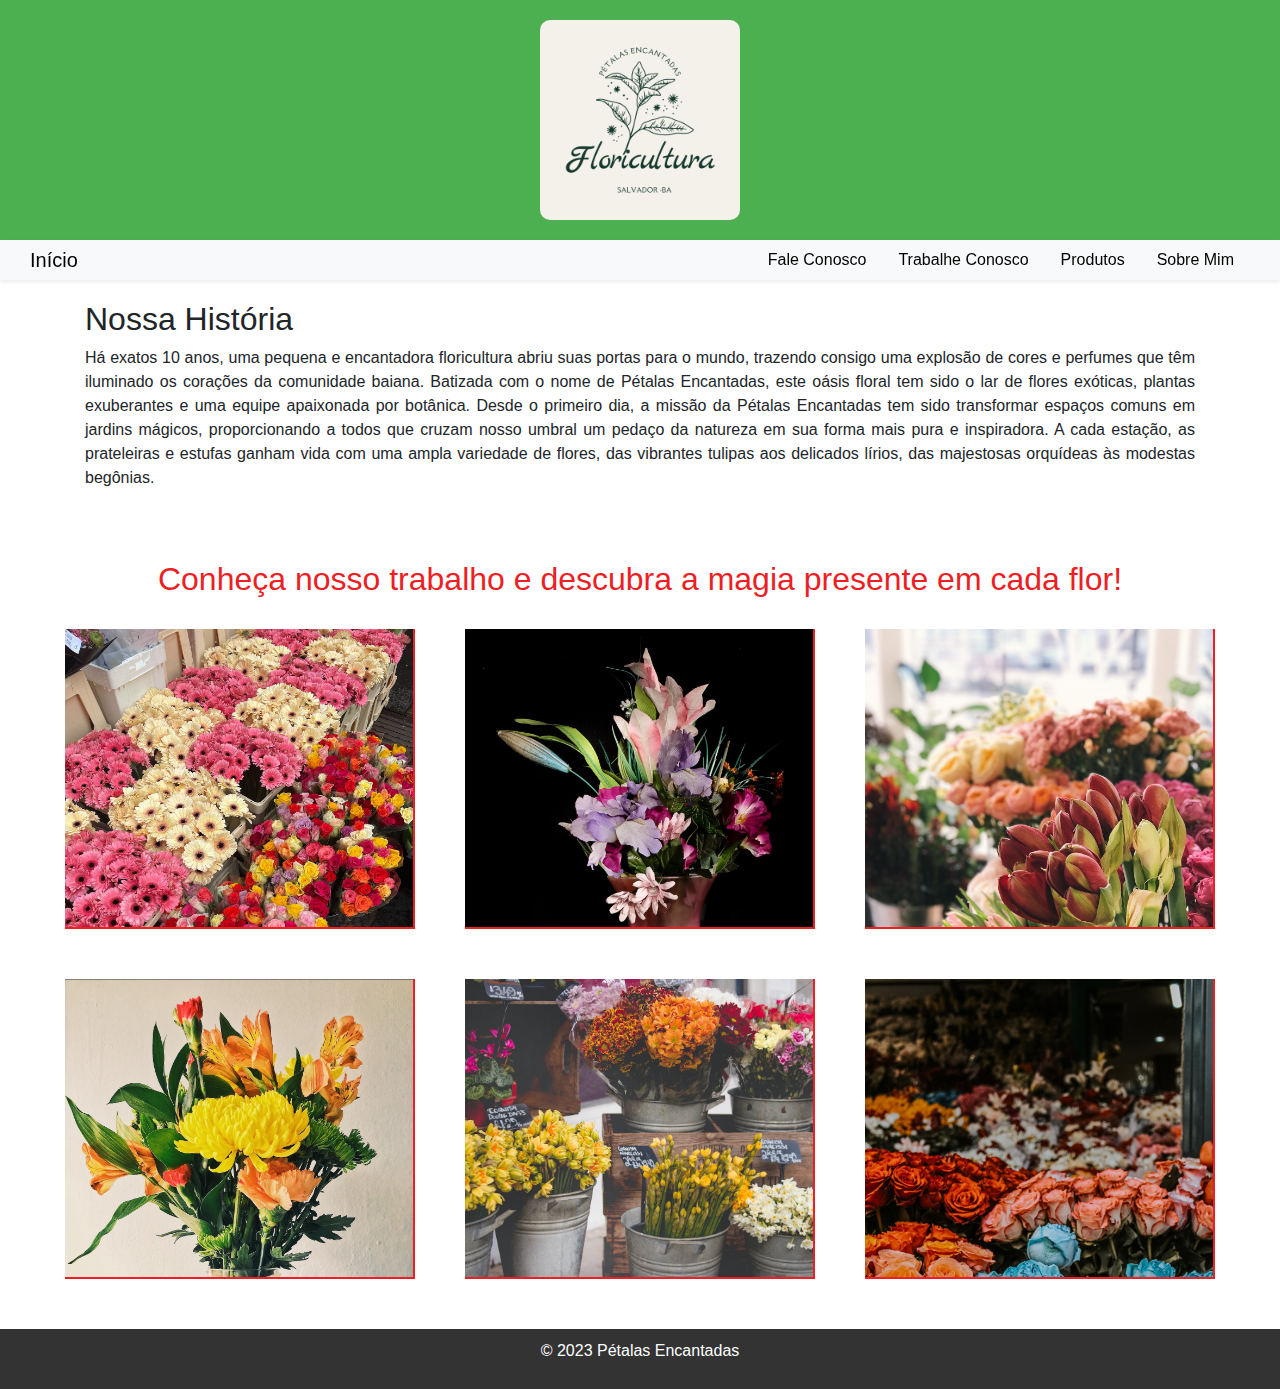
<file: index.html>
<!DOCTYPE html>
<html lang="pt-br">

<head>
    <meta charset="UTF-8">
    <meta name="viewport" content="width=device-width, initial-scale=1.0">
    <title>Pétalas Encantadas</title>

    <link rel="stylesheet" href="https://stackpath.bootstrapcdn.com/bootstrap/4.5.2/css/bootstrap.min.css">
    <link rel="stylesheet" href="styles.css">
</head>

<body>
    <header>
        <div class="container">
            <img src="imagens/logobranca.png" alt="Logo da Floricultura" class="img-fluid">
        </div>
    </header>


    <div class="topo shadow-sm sticky-top bg-light justify-content-end container-fluid">
        <div class="container-fluid">
            <div class="row">
                <div class="col-3 px-xxl-5 fw-bold">
                    <a class="navbar-brand" href="index.html">Início</a>
                </div>

                <div class="col-9 px-xxl-5 fw-bold">
                    <nav class="navbar navbar-light d-lg-none justify-content-end">
                        <div class="container-fluid justify-content-end">
                            <button class="navbar-toggler" type="button" data-bs-toggle="collapse"
                                data-bs-target="#menuMobile">
                                <span class="navbar-toggler-icon"></span>
                            </button>
                        </div>
                    </nav>

                    <div class="d-none d-lg-block">
                        <nav class="nav justify-content-end align-items-center">
                            <a class="nav-link" href="faleconosco.html">Fale Conosco</a>
                            <a class="nav-link" href="trabalheconosco.html">Trabalhe Conosco</a>
                            <a class="nav-link" href="produtos.html">Produtos</a>
                            <a class="nav-link" href="sobremim.html">Sobre Mim</a>
                        </nav>
                    </div>

                    <div class="col-10">
                        <div class="collapse" id="menuMobile">
                            <nav class="nav flex-column align-items-start justify-content-start">
                                <a class="nav-link" href="faleconosco.html">Fale Conosco</a>
                                <a class="nav-link" href="trabalheconosco.html">Trabalhe Conosco</a>
                                <a class="nav-link" href="produtos.html">Produtos</a>
                                <a class="nav-link" href="sobremim.html">Sobre Mim</a>
                            </nav>
                        </div>
                    </div>
                </div>
            </div>
        </div>
    </div>

    <div class="container">
        <section id="pagina-inicial">
            <h2>Nossa História</h2>
            <p class="justificado">
                Há exatos 10 anos, uma pequena e encantadora floricultura abriu suas portas para o mundo, trazendo
                consigo uma explosão de cores e perfumes que têm iluminado os corações da comunidade baiana. Batizada
                com o nome de Pétalas Encantadas, este oásis floral tem sido o lar de flores exóticas, plantas
                exuberantes e uma equipe apaixonada por botânica. Desde o primeiro dia, a missão da Pétalas Encantadas
                tem sido transformar espaços comuns em jardins mágicos, proporcionando a todos que cruzam nosso umbral
                um pedaço da natureza em sua forma mais pura e inspiradora. A cada estação, as prateleiras e estufas
                ganham vida com uma ampla variedade de flores, das vibrantes tulipas aos delicados lírios, das
                majestosas orquídeas às modestas begônias.
            </p>
        </section>

    </div>

    <section id="jobs-section">
        <h2> Conheça nosso trabalho e descubra a magia presente em cada flor!</h2>
        <div class="job-container">
            <div class="job-box proj1"></div>
            <div class="job-box proj2"></div>
            <div class="job-box proj3"></div>
        </div>
        <div class="job-container">
            <div class="job-box proj4"></div>
            <div class="job-box proj5"></div>
            <div class="job-box proj6"></div>
        </div>
    </section>

    <footer>
        <div class="container">
            <p>&copy; 2023 Pétalas Encantadas</p>
        </div>
    </footer>

    <script src="https://cdn.jsdelivr.net/npm/bootstrap@5.0.2/dist/js/bootstrap.bundle.min.js"
        integrity="sha384-MrcW6ZMFYlzcLA8Nl+NtUVF0sA7MsXsP1UyJoMp4YLEuNSfAP+JcXn/tWtIaxVXM"
        crossorigin="anonymous"></script>

</body>

</html>
</file>
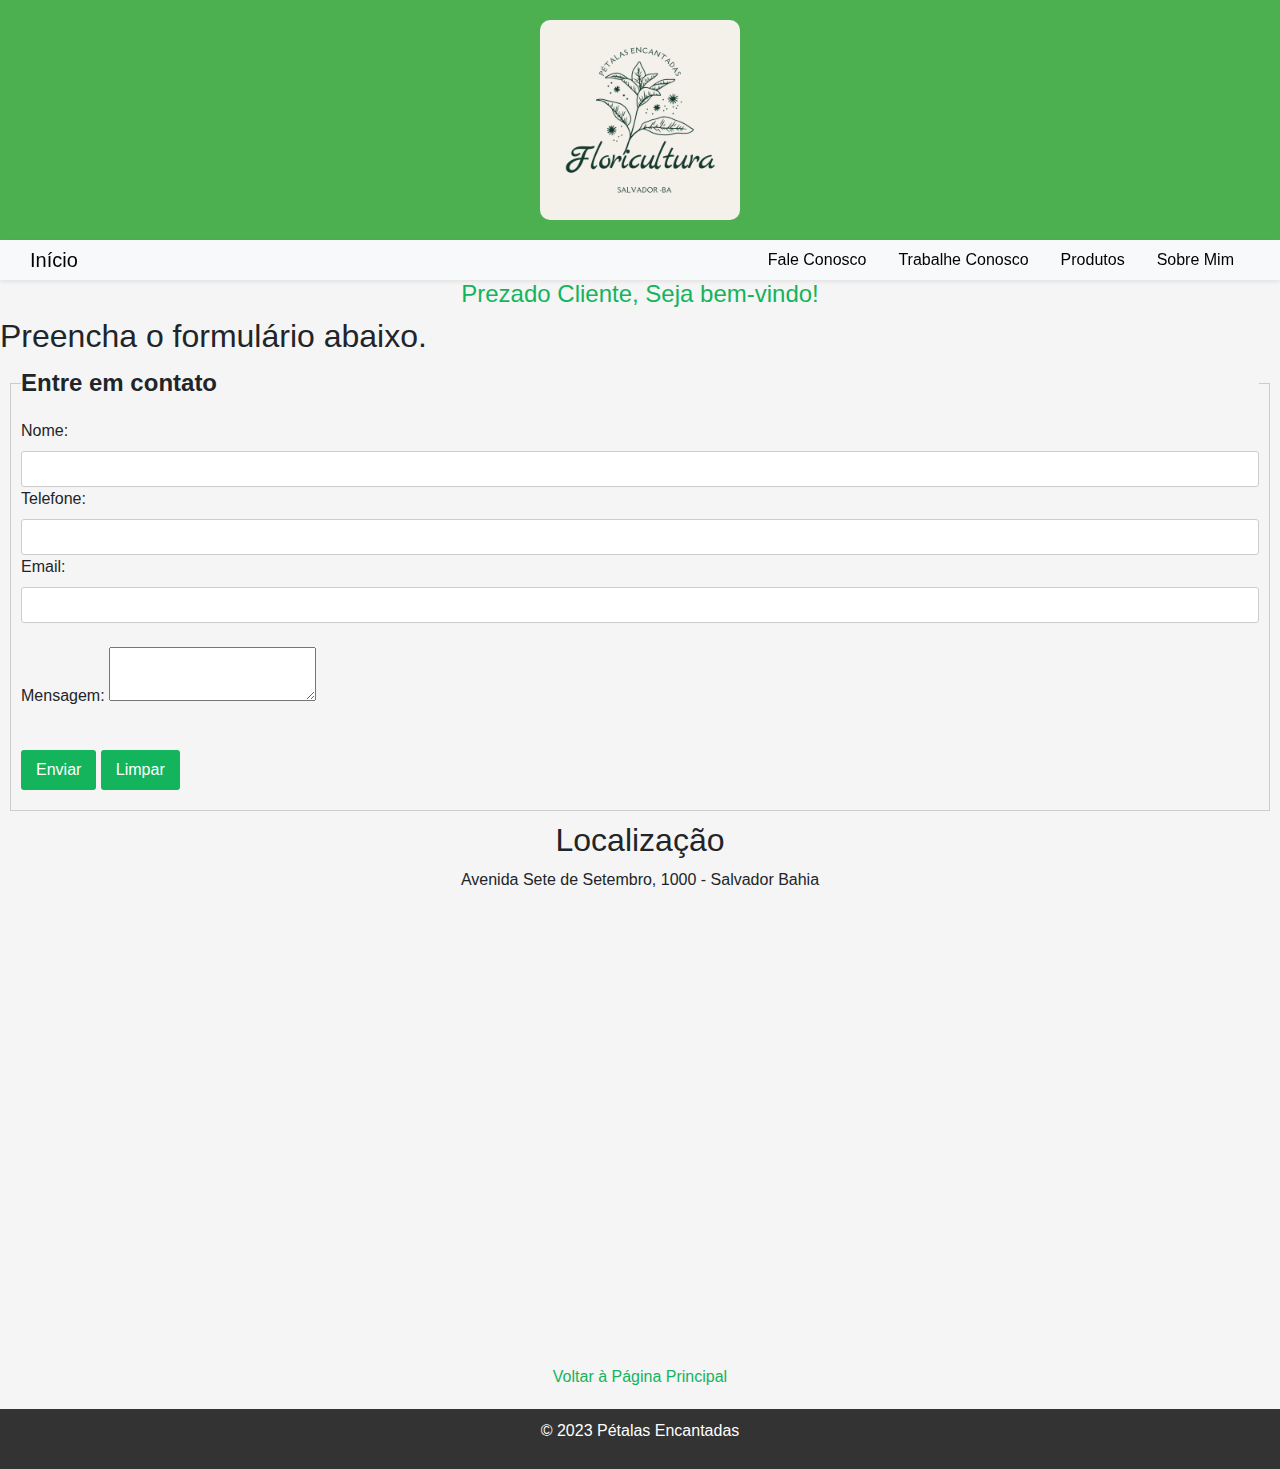
<file: faleconosco.html>
<!DOCTYPE html>
<html lang="pt-br">

<head>
  <meta charset="UTF-8">
  <meta name="viewport" content="width=device-width, initial-scale=1.0">
  <title>Formulário de Cadastro</title>
  <link rel="stylesheet" href="https://stackpath.bootstrapcdn.com/bootstrap/4.5.2/css/bootstrap.min.css">
  <link rel="stylesheet" type="text/css" href="faleconosco.css">
</head>

<body>

  <header>
    <div class="container">

      <img src="imagens/logobranca.png" alt="Logo da Floricultura" class="img-fluid">
    </div>
  </header>

  <div class="topo shadow-sm sticky-top bg-light justify-content-end container-fluid">
    <div class="container-fluid">
      <div class="row">
        <div class="col-3 px-xxl-5 fw-bold">
          <a class="navbar-brand" href="index.html">Início</a>
        </div>

        <div class="col-9 px-xxl-5 fw-bold">
          <nav class="navbar navbar-light d-lg-none justify-content-end">
            <div class="container-fluid justify-content-end">
              <button class="navbar-toggler" type="button" data-bs-toggle="collapse" data-bs-target="#menuMobile">
                <span class="navbar-toggler-icon"></span>
              </button>
            </div>
          </nav>

          <div class="d-none d-lg-block">
            <nav class="nav justify-content-end align-items-center">
              <a class="nav-link" href="faleconosco.html">Fale Conosco</a>
              <a class="nav-link" href="trabalheconosco.html">Trabalhe Conosco</a>
              <a class="nav-link" href="produtos.html">Produtos</a>
              <a class="nav-link" href="sobremim.html">Sobre Mim</a>
            </nav>
          </div>

          <div class="col-10">
            <div class="collapse" id="menuMobile">
              <nav class="nav flex-column align-items-start justify-content-start">
                <a class="nav-link" href="faleconosco.html">Fale Conosco</a>
                <a class="nav-link" href="trabalheconosco.html">Trabalhe Conosco</a>
                <a class="nav-link" href="produtos.html">Produtos</a>
                <a class="nav-link" href="sobremim.html">Sobre Mim</a>
              </nav>
            </div>
          </div>
        </div>
      </div>
    </div>
  </div>
  <h1>Prezado Cliente, Seja bem-vindo!</h1>

  <h2>Preencha o formulário abaixo.</h2>

  <form id="contactForm">
    <fieldset>
      <legend>Entre em contato</legend>
      <label for="nome">Nome:</label>
      <input type="text" id="nome" name="nome" required>

      <label for="telefone">Telefone:</label>
      <input type="text" id="telefone" name="telefone" required>

      <label for="email">Email:</label>
      <input type="text" id="email" name="email" required>

      <br><br>
      <label for="mensagem">Mensagem:</label>
      <textarea id="mensagem" name="mensagem" required></textarea><br><br>

      <input type="submit" value="Enviar">
      <input type="reset" value="Limpar">
    </fieldset>
  </form>


  <div id="mensagemEnviada" style="display: none;">
    <h2>Mensagem Enviada!</h2>
    <p>Obrigado por entrar em contato conosco. Responderemos em breve.</p>
  </div>


  <h2 class="text-center">Localização</h2>
  <p class="text-center">Avenida Sete de Setembro, 1000 - Salvador Bahia</p>


  <iframe
    src="https://www.google.com/maps/embed?pb=!1m18!1m12!1m3!1d3729.5855313677275!2d-43.17620848507935!3d-12.97226099085466!2m3!1f0!2f0!3f0!3m2!1i1024!2i768!4f13.1!3m3!1m2!1s0x71604a94727ac05%3A0xe72f5de8a2ec5d97!2sAvenida%20Sete%20de%20Setembro%2C%201000%20-%20Centro%2C%20Salvador%20-%20BA%2C%2040005-001!5e0!3m2!1sen!2sbr!4v1633102213699!5m2!1sen!2sbr"
    width="600" height="450" style="border:0;" allowfullscreen="" loading="lazy"></iframe>

  <script src="script.js"></script>

  <a href="index.html">Voltar à Página Principal</a>


  <footer>

    <div class="container">
      <p>&copy; 2023 Pétalas Encantadas</p>
    </div>
  </footer>

  <script src="https://cdn.jsdelivr.net/npm/bootstrap@5.0.2/dist/js/bootstrap.bundle.min.js"
    integrity="sha384-MrcW6ZMFYlzcLA8Nl+NtUVF0sA7MsXsP1UyJoMp4YLEuNSfAP+JcXn/tWtIaxVXM"
    crossorigin="anonymous"></script>

</body>

</html>
</file>
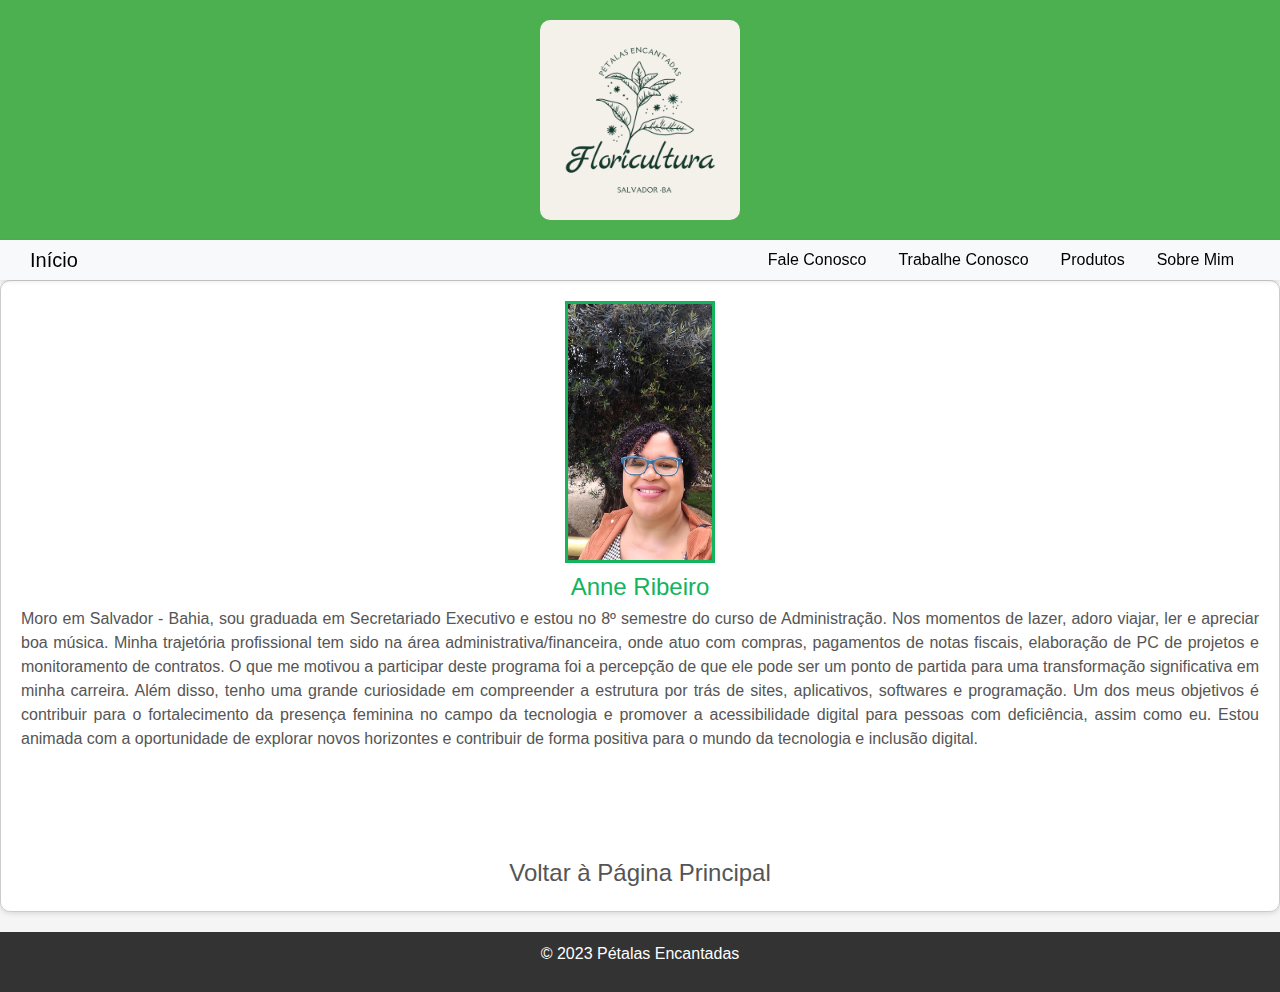
<file: sobremim.html>
<!DOCTYPE html>
<html lang="pt-br">

<head>
  <meta charset="UTF-8">
  <meta name="viewport" content="width=device-width, initial-scale=1.0">
  <title>Perfil de Anne Ribeiro</title>
  <link rel="stylesheet" href="https://stackpath.bootstrapcdn.com/bootstrap/4.5.2/css/bootstrap.min.css">
  <link rel="stylesheet" type="text/css" href="sobremim.css">
</head>

<body>

  <header>
    <div class="container">

      <img src="imagens/logobranca.png" alt="Logo da Floricultura" class="img-fluid">
    </div>
  </header>

  <div class="topo shadow-sm sticky-top bg-light justify-content-end container-fluid">
    <div class="container-fluid">
      <div class="row">
        <div class="col-3 px-xxl-5 fw-bold">
          <a class="navbar-brand" href="index.html">Início</a>
        </div>

        <div class="col-9 px-xxl-5 fw-bold">
          <nav class="navbar navbar-light d-lg-none justify-content-end">
            <div class="container-fluid justify-content-end">
              <button class="navbar-toggler" type="button" data-bs-toggle="collapse" data-bs-target="#menuMobile">
                <span class="navbar-toggler-icon"></span>
              </button>
            </div>
          </nav>

          <div class="d-none d-lg-block">
            <nav class="nav justify-content-end align-items-center">
              <a class="nav-link" href="faleconosco.html">Fale Conosco</a>
              <a class="nav-link" href="trabalheconosco.html">Trabalhe Conosco</a>
              <a class="nav-link" href="produtos.html">Produtos</a>
              <a class="nav-link" href="sobremim.html">Sobre Mim</a>
            </nav>
          </div>

          <div class="col-10">
            <div class="collapse" id="menuMobile">
              <nav class="nav flex-column align-items-start justify-content-start">
                <a class="nav-link" href="faleconosco.html">Fale Conosco</a>
                <a class="nav-link" href="trabalheconosco.html">Trabalhe Conosco</a>
                <a class="nav-link" href="produtos.html">Produtos</a>
                <a class="nav-link" href="sobremim.html">Sobre Mim</a>
              </nav>
            </div>
          </div>
        </div>
      </div>
    </div>
  </div>

  <div class="profile">
    <img src="imagens/anne.jpg" alt="Foto de Anne Ribeiro" class="img-fluid">
    <h1>Anne Ribeiro</h1>
    <p class="justificado">
      Moro em Salvador - Bahia, sou graduada em Secretariado Executivo e estou no 8º semestre do curso de
      Administração. Nos momentos de lazer, adoro viajar, ler e apreciar boa música.

      Minha trajetória profissional tem sido na área administrativa/financeira, onde atuo com compras, pagamentos
      de notas fiscais, elaboração de PC de projetos e monitoramento de contratos.

      O que me motivou a participar deste programa foi a percepção de que ele pode ser um ponto de partida para
      uma transformação significativa em minha carreira. Além disso, tenho uma grande curiosidade em compreender a
      estrutura por trás de sites, aplicativos, softwares e programação.

      Um dos meus objetivos é contribuir para o fortalecimento da presença feminina no campo da tecnologia e
      promover a acessibilidade digital para pessoas com deficiência, assim como eu.

      Estou animada com a oportunidade de explorar novos horizontes e contribuir de forma positiva para o mundo da
      tecnologia e inclusão digital.
    </p>

    <div class="social-links">
      <a href="https://github.com/anne-alves001" target="_blank"><i class="fab fa-github"></i></a>
      <a href="https://www.linkedin.com/in/anne-ribeiro-" target="_blank"><i class="fab fa-linkedin"></i></a></b>
      <br>
      <br>
      <br>
      <a href="index.html">Voltar à Página Principal</a>
    </div>
  </div>


  <footer>
    <div class="container">
      <p>&copy; 2023 Pétalas Encantadas</p>
    </div>
  </footer>
  <script src="https://cdn.jsdelivr.net/npm/bootstrap@5.0.2/dist/js/bootstrap.bundle.min.js"
    integrity="sha384-MrcW6ZMFYlzcLA8Nl+NtUVF0sA7MsXsP1UyJoMp4YLEuNSfAP+JcXn/tWtIaxVXM"
    crossorigin="anonymous"></script>
</body>

</html>
</file>
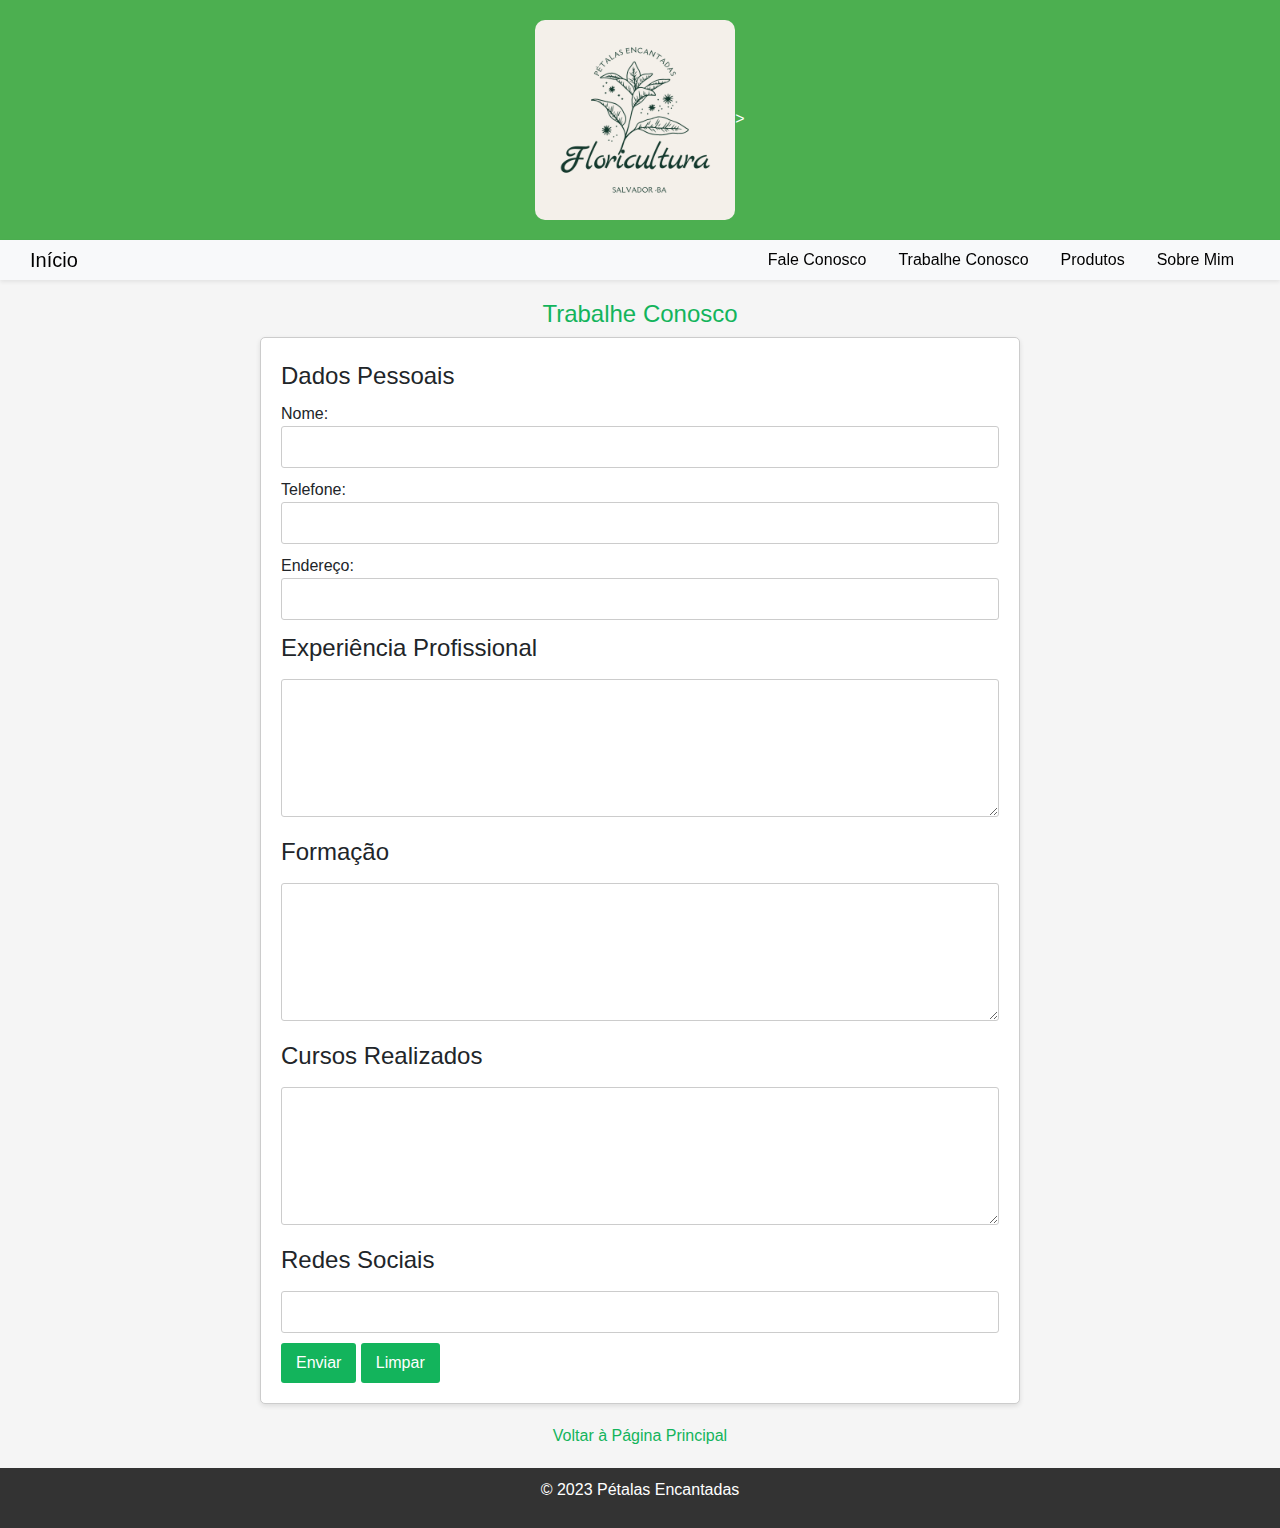
<file: trabalheconosco.html>
<!DOCTYPE html>
<html lang="pt-BR">

<head>
  <meta charset="UTF-8">
  <meta name="viewport" content="width=device-width, initial-scale=1.0">
  <title>Trabalhe Conosco</title>
  <link rel="stylesheet" href="https://stackpath.bootstrapcdn.com/bootstrap/4.5.2/css/bootstrap.min.css">
  <link rel="stylesheet" href="trabalheconosco.css">
</head>

<body>
  <header>
    <div class="container">
      <img src="imagens/logobranca.png" alt="Logo da Floricultura" class="img-fluid">>
    </div>
  </header>

  <div class="topo shadow-sm sticky-top bg-light justify-content-end container-fluid">
    <div class="container-fluid">
      <div class="row">
        <div class="col-3 px-xxl-5 fw-bold">
          <a class="navbar-brand" href="index.html">Início</a>
        </div>

        <div class="col-9 px-xxl-5 fw-bold">
          <nav class="navbar navbar-light d-lg-none justify-content-end">
            <div class="container-fluid justify-content-end">
              <button class="navbar-toggler" type="button" data-bs-toggle="collapse" data-bs-target="#menuMobile">
                <span class="navbar-toggler-icon"></span>
              </button>
            </div>
          </nav>

          <div class="d-none d-lg-block">
            <nav class="nav justify-content-end align-items-center">
              <a class="nav-link" href="faleconosco.html">Fale Conosco</a>
              <a class="nav-link" href="trabalheconosco.html">Trabalhe Conosco</a>
              <a class="nav-link" href="produtos.html">Produtos</a>
              <a class="nav-link" href="sobremim.html">Sobre Mim</a>
            </nav>
          </div>

          <div class="col-10">
            <div class="collapse" id="menuMobile">
              <nav class="nav flex-column align-items-start justify-content-start">
                <a class="nav-link" href="faleconosco.html">Fale Conosco</a>
                <a class="nav-link" href="trabalheconosco.html">Trabalhe Conosco</a>
                <a class="nav-link" href="produtos.html">Produtos</a>
                <a class="nav-link" href="sobremim.html">Sobre Mim</a>
              </nav>
            </div>
          </div>
        </div>
      </div>
    </div>
  </div>

  <main>
    <h1>Trabalhe Conosco</h1>
    <form>
      <fieldset>
        <legend>Dados Pessoais</legend>
        Nome:
        <input type="text" id="nome" name="nome" required>

        Telefone:
        <input type="tel" id="telefone" name="telefone" required>

        Endereço:
        <input type="text" id="endereco" name="endereco" required>
      </fieldset>

      <fieldset>
        <legend>Experiência Profissional</legend>
        <label for="experiencia"></label>
        <textarea id="experiencia" name="experiencia" rows="5" required></textarea>
      </fieldset>

      <fieldset>
        <legend>Formação</legend>
        <label for="formacao"></label>
        <textarea id="formacao" name="formacao" rows="5" required></textarea>
      </fieldset>

      <fieldset>
        <legend>Cursos Realizados</legend>
        <label for="cursos"></label>
        <textarea id="cursos" name="cursos" rows="5" required></textarea>
      </fieldset>

      <fieldset>
        <legend>Redes Sociais</legend>
        <label for="redes-sociais"></label>
        <input type="text" id="redes-sociais" name="redes-sociais">
      </fieldset>

      <input type="submit" value="Enviar">
      <input type="reset" value="Limpar">

    </form>
  </main>

  <a href="index.html">Voltar à Página Principal</a>


  <footer>
    <div class="container">
      <p>&copy; 2023 Pétalas Encantadas</p>
    </div>
  </footer>

  <script src="https://cdn.jsdelivr.net/npm/bootstrap@5.0.2/dist/js/bootstrap.bundle.min.js"
    integrity="sha384-MrcW6ZMFYlzcLA8Nl+NtUVF0sA7MsXsP1UyJoMp4YLEuNSfAP+JcXn/tWtIaxVXM"
    crossorigin="anonymous"></script>

</body>

</html>
</file>
<file: styles.css>
header {
  background-color: #4CAF50;
  color: #fff;
  padding: 20px;
  text-align: center;
}

header img {
  width: 200px;
  border-radius: 10px;
}

.navbar-brand {
  color: black
}

.nav a {
  color: black;
}

.nav a:hover {
  color: #4CAF50;
}

nav.navbar {
  margin-top: 20px;
}

.justificado {
  text-align: justify;
}

section {
  margin-top: 20px;
}

#jobs-section {
  text-align: center;
  padding-top: 50px;
}

#jobs-section h2 {
  color: #ED1E24;
  margin-bottom: 30px;
}

#jobs-section p {
  margin-bottom: 50px;
}

#jobs-section a {
  font-weight: bold;
  color: #ED1E24;
}

.job-container {
  display: flex;
  flex-direction: row;
  justify-content: space-around;
  max-width: 1200px;
  margin-left: auto;
  margin-right: auto;
  margin-bottom: 50px;
}

.job-box {
  flex: 1 1 200px;
  margin-left: 25px;
  margin-right: 25px;
  height: 300px;
  background-size: cover;
  border-right: 2px solid #ED1E24;
  border-bottom: 2px solid #ED1E24;
}

.proj1 {
  background-image: url(imagens/arranjo1.jpg);
}

.proj2 {
  background-image: url(imagens/arranjo2.jpg);
}

.proj3 {
  background-image: url(imagens/arranjo3.jpg);
}

.proj4 {
  background-image: url(imagens/arranjo4.jpg);
}

.proj5 {
  background-image: url(imagens/arranjo5.jpg);
}

.proj6 {
  background-image: url(imagens/arranjo6.jpg);
}

footer {
  background-color: #333;
  color: #fff;
  padding: 10px;
  text-align: center;
  margin-top: 20px;
}

@media (max-width: 768px) {
  header img {
    width: 150px;
  }

  nav.navbar {
    margin-top: 10px;
  }

  .job-container {
    flex-wrap: wrap;
  }

  .job-box {
    flex: 1 1 100%;
    margin-left: 0;
    margin-right: 0;
    margin-bottom: 25px;
    border: none;
  }
}

@media (max-width: 576px) {
  header img {
    width: 100px;
  }

  .navbar-toggler {
    margin-right: 0;
  }
}
</file>
<file: faleconosco.css>
body {
    background-color: #f5f5f5;
}

header {
    background-color: #4CAF50;
    color: #fff;
    padding: 20px;
    text-align: center;
}

.container h1 {
    color: white;
    font-size: 2.5rem;
}

header img {
    width: 200px;
    border-radius: 10px;
}

nav.navbar {
    margin-top: 20px;
}

.navbar-brand {
    color: black
}

.nav a {
    color: black;
}

.nav a:hover {
    color: #4CAF50;
}

h1 {
    color: #13b45c;
    font-size: 24px;
    text-align: center;

}

fieldset {
    border: 1px solid #ccc;
    margin: 10px;
    padding: 10px;
}

legend {
    font-weight: bold;
}

table {
    width: 100%;
}

td {
    padding: 5px;
}

input[type="text"],
input[type="password"],
select {
    width: 100%;
    padding: 5px;
    border: 1px solid #ccc;
    border-radius: 3px;
}

input[type="submit"],
input[type="reset"] {
    display: inline-block;
    margin: 10px auto;
    padding: 8px 15px;
    background-color: #13b45c;
    color: #fff;
    border: none;
    border-radius: 3px;
    cursor: pointer;
}

a {
    display: block;
    text-align: center;
    color: #13b45c;
    text-decoration: none;
}

footer {
    background-color: #333;
    color: #fff;
    padding: 10px;
    text-align: center;
    margin-top: 20px;
}

@media screen and (max-width: 600px) {

    input[type="text"],
    input[type="password"],
    select {
        width: 100%;
    }
}

@media screen and (max-width: 768px) {
    header img {
        width: 150px;
    }

    nav.navbar {
        margin-top: 10px;
    }

    .container h1 {
        font-size: 2rem;
    }

    fieldset {
        margin: 5px;
        padding: 5px;
    }

    input[type="text"],
    input[type="password"],
    select {
        width: calc(100% - 22px);
        margin-bottom: 10px;
    }

    input[type="submit"],
    input[type="reset"] {
        margin: 10px 0;
    }
}

@media screen and (max-width: 576px) {
    header img {
        width: 100px;
    }

    .navbar-toggler {
        margin-right: 0;
    }

    .container h1 {
        font-size: 1.5rem;
    }
}
</file>
<file: sobremim.css>
body {
    background-color: #f5f5f5;
}

header {
    background-color: #4CAF50;
    color: #fff;
    padding: 20px;
    text-align: center;
}

.container h1 {
    color: white;
    font-size: 2.5rem;
}

header img {
    width: 200px;
    border-radius: 10px;
}

nav.navbar {
    margin-top: 20px;
}

.navbar-brand {
    color: black
}

.nav a {
    color: black;
}

.nav a:hover {
    color: #4CAF50;
}

header {
    background-color: #4CAF50;
    color: #fff;
    padding: 20px;
    text-align: center;
}

header img {
    width: 200px;
    border-radius: 10px;
}

nav.navbar {
    margin-top: 20px;
}

.justificado {
    text-align: justify;
}

.profile {
    text-align: center;
    background-color: #fff;
    border-radius: 10px;
    padding: 20px;
    border: 1px solid #ccc;
    box-shadow: 0px 2px 5px rgba(0, 0, 0, 0.1);
}

.profile img {
    max-width: 150px;
    margin-bottom: 10px;
    border: 3px solid #13b45c;
}

.profile h1 {
    font-size: 24px;
    color: #13b45c;
    margin-bottom: 5px;
}

.profile p {
    font-size: 16px;
    margin-bottom: 20px;
    color: #555;
}

.social-links {
    margin-top: 20px;
}

.social-links a {
    margin: 0 10px;
    color: #555;
    text-decoration: none;
    font-size: 24px;
}

.social-links a:hover {
    color: #13b45c;
}

footer {
    background-color: #333;
    color: #fff;
    padding: 10px;
    text-align: center;
    margin-top: 20px;
}
</file>
<file: trabalheconosco.css>
body {

    background-color: #f5f5f5;
}

header {
    background-color: #4CAF50;
    color: #fff;
    padding: 20px;
    text-align: center;
}

.container h1 {
    color: white;
    font-size: 2.5rem;
}

header img {
    width: 200px;
    border-radius: 10px;
}

nav.navbar {
    margin-top: 20px;
}

.navbar-brand {
    color: black
}

.nav a {
    color: black;
}

.nav a:hover {
    color: #4CAF50;
}

main {
    max-width: 800px;
    margin: 0 auto;
    padding: 20px;
}

h1 {
    color: #13b45c;
    font-size: 24px;
    text-align: center;

}

form {
    background-color: #fff;
    padding: 20px;
    border: 1px solid #ccc;
    border-radius: 5px;
    box-shadow: 0px 2px 5px rgba(0, 0, 0, 0.1);
}

label {
    font-weight: bold;
    display: block;
    margin-bottom: 5px;
}

input[type="text"],
input[type="tel"],
textarea {
    width: 100%;
    padding: 8px;
    border: 1px solid #ccc;
    border-radius: 3px;
    margin-bottom: 10px;
}

input[type="submit"],
input[type="reset"] {
    display: inline-block;
    padding: 8px 15px;
    background-color: #13b45c;
    color: #fff;
    border: none;
    border-radius: 3px;
    cursor: pointer;
}

a {
    display: block;
    text-align: center;
    color: #13b45c;
    text-decoration: none;
}

footer {
    background-color: #333;
    color: #fff;
    padding: 10px;
    text-align: center;
    margin-top: 20px;
}

@media screen and (max-width: 600px) {
    form {
        padding: 10px;
    }

    input[type="submit"],
    input[type="reset"] {
        display: block;
        width: 100%;
    }
}

nav.navbar {
    margin-top: 20px;
}

@media screen and (max-width: 768px) {
    header img {
        width: 150px;
    }

    nav.navbar {
        margin-top: 10px;
    }

    .container h1 {
        font-size: 2rem;
    }

    form {
        padding: 10px;
    }

    input[type="submit"],
    input[type="reset"] {
        display: block;
        width: 100%;
    }
}

@media screen and (max-width: 576px) {
    header img {
        width: 100px;
    }

    .navbar-toggler {
        margin-right: 0;
    }

    .container h1 {
        font-size: 1.5rem;
    }
}
</file>
